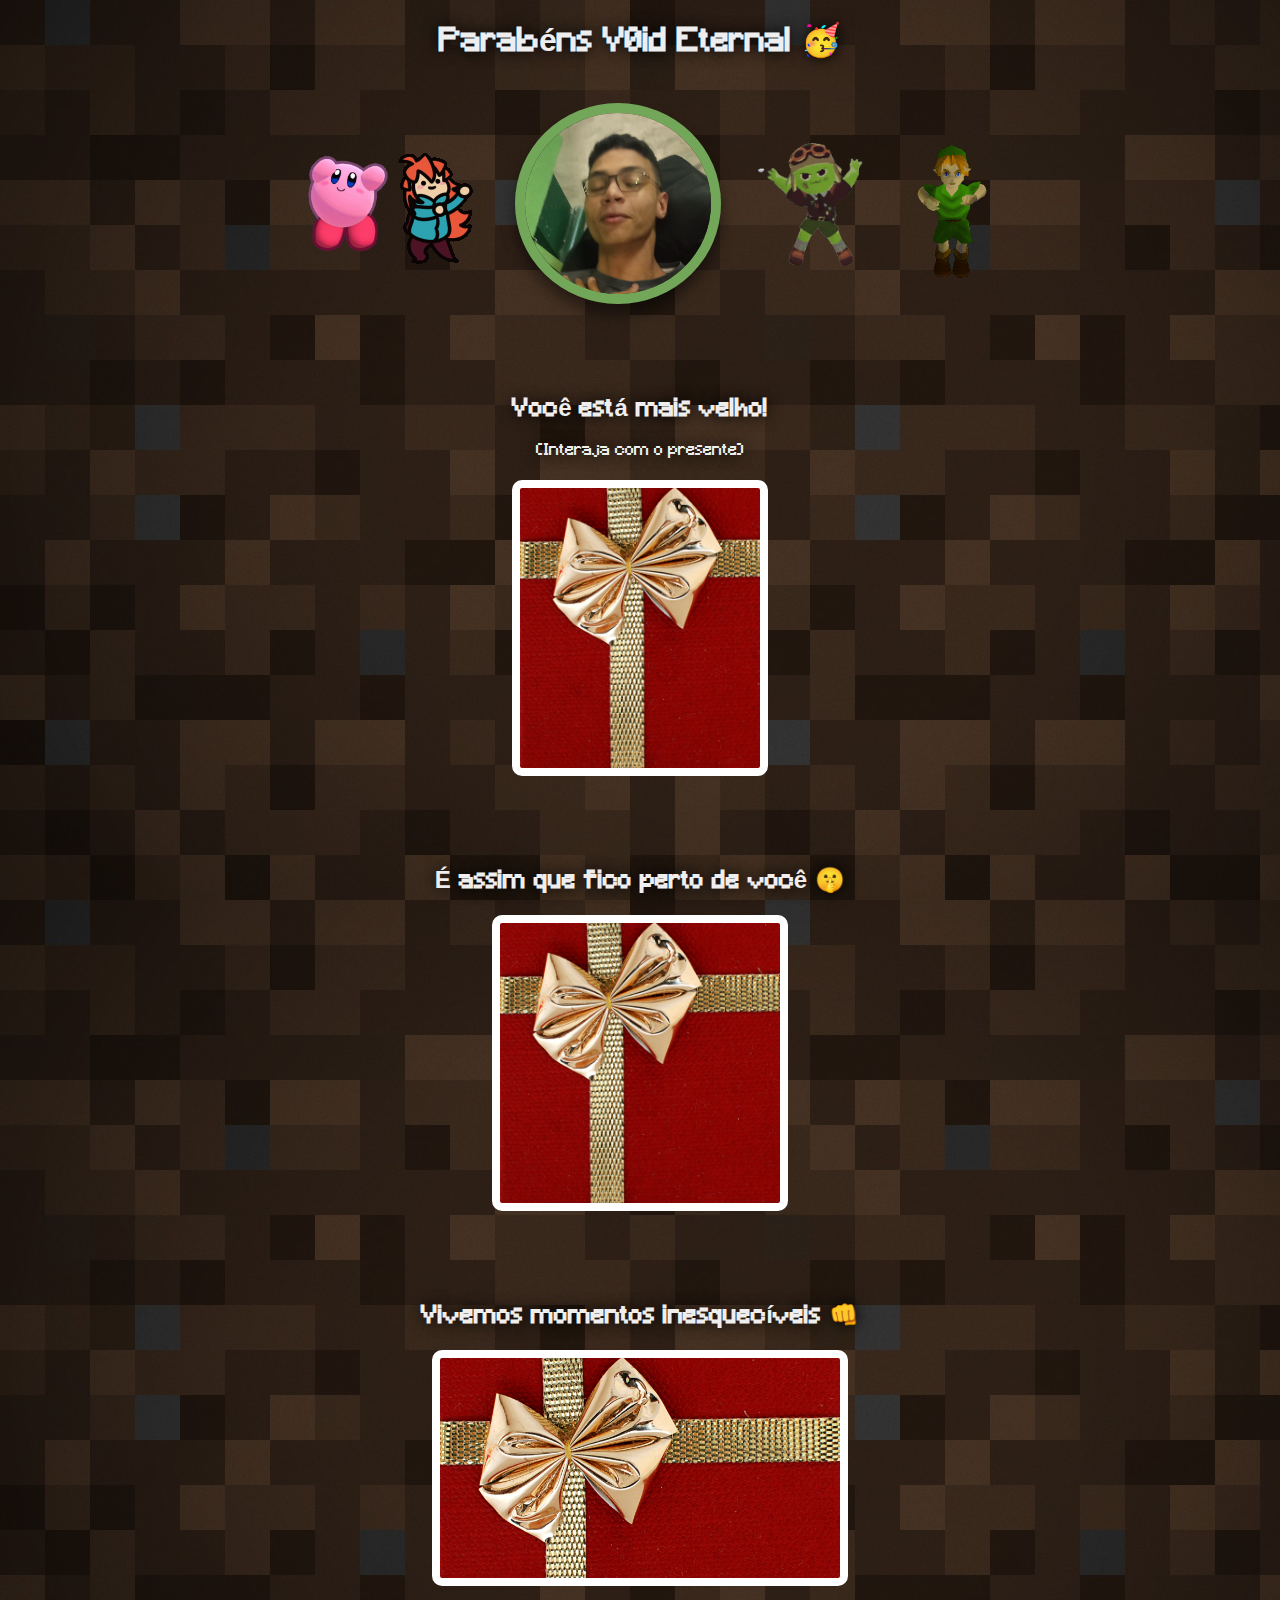
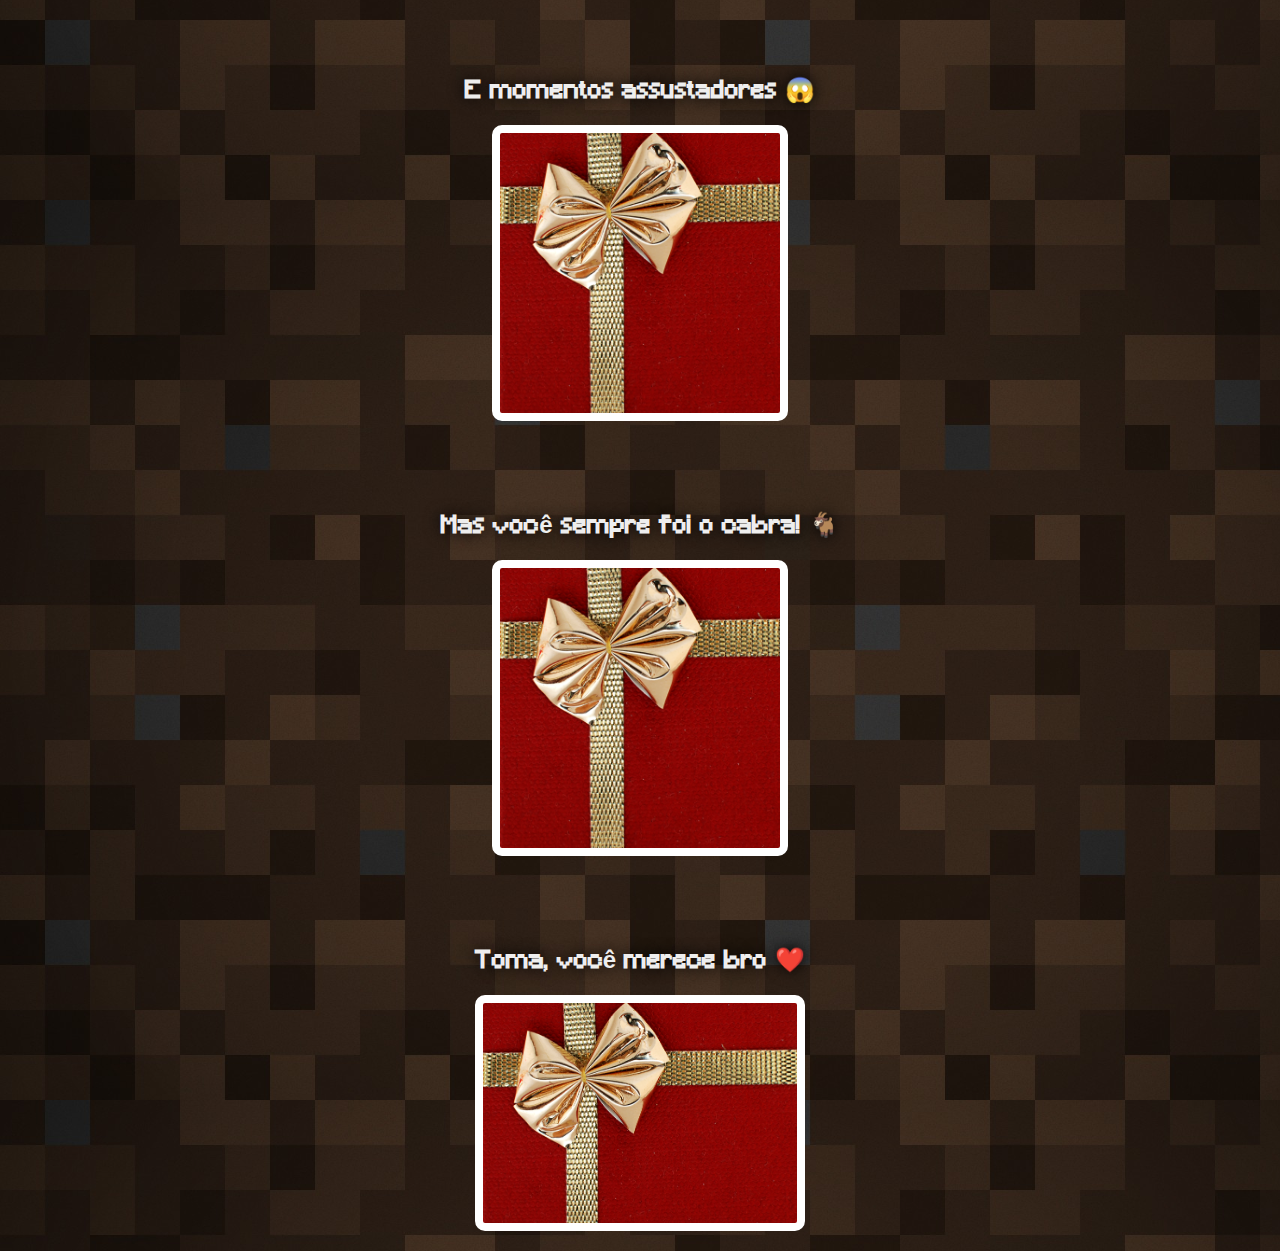
<file: index.html>
<!DOCTYPE html>
<html lang="pt-br">
  <head>
    <meta charset="UTF-8" />
    <meta name="viewport" content="width=device-width, initial-scale=1.0" />
    <link rel="stylesheet" href="styles.css" />
    <title>Aniversário do Enzo</title>
  </head>
  <body>
    <h1>Parabéns V0id Eternal 🥳</h1>
    <div id="avatar-section">
      <img class="fadeshow" src="gifs/kirby-dance.gif" width="100px" />
      <img src="gifs/dance.gif" />
      <img id="avatar" src="images/avatar.jpeg" />
      <img src="gifs/peak-dance.gif" width="150px" />
      <img class="fadeshow" src="gifs/zelda-dance.gif" width="100px" />
    </div>

    <div class="gift-section">
      <h2>Você está mais velho!</h2>
      <p>(Interaja com o presente)</p>
      <div class="gift-img" id="gift-img-congrats"></div>
    </div>

    <div class="gift-section">
      <h2>É assim que fico perto de você 🤫</h2>
      <div class="gift-img" id="gift-img-amazed"></div>
    </div>

    <div class="gift-section">
      <h2>Vivemos momentos inesquecíveis 👊</h2>
      <div class="gift-img" id="gift-img-moment"></div>
    </div>

    <div class="gift-section">
      <h2>E momentos assustadores 😱</h2>
      <div class="gift-img" id="gift-img-scary"></div>
    </div>

    <div class="gift-section">
      <h2>Mas você sempre foi o cabra! 🐐</h2>
      <div class="gift-img" id="gift-img-pet"></div>
    </div>

    <div class="gift-section">
      <h2>Toma, você merece bro ❤️</h2>
      <div class="gift-img" id="gift-img-flower"></div>
    </div>
  </body>
</html>
</file>
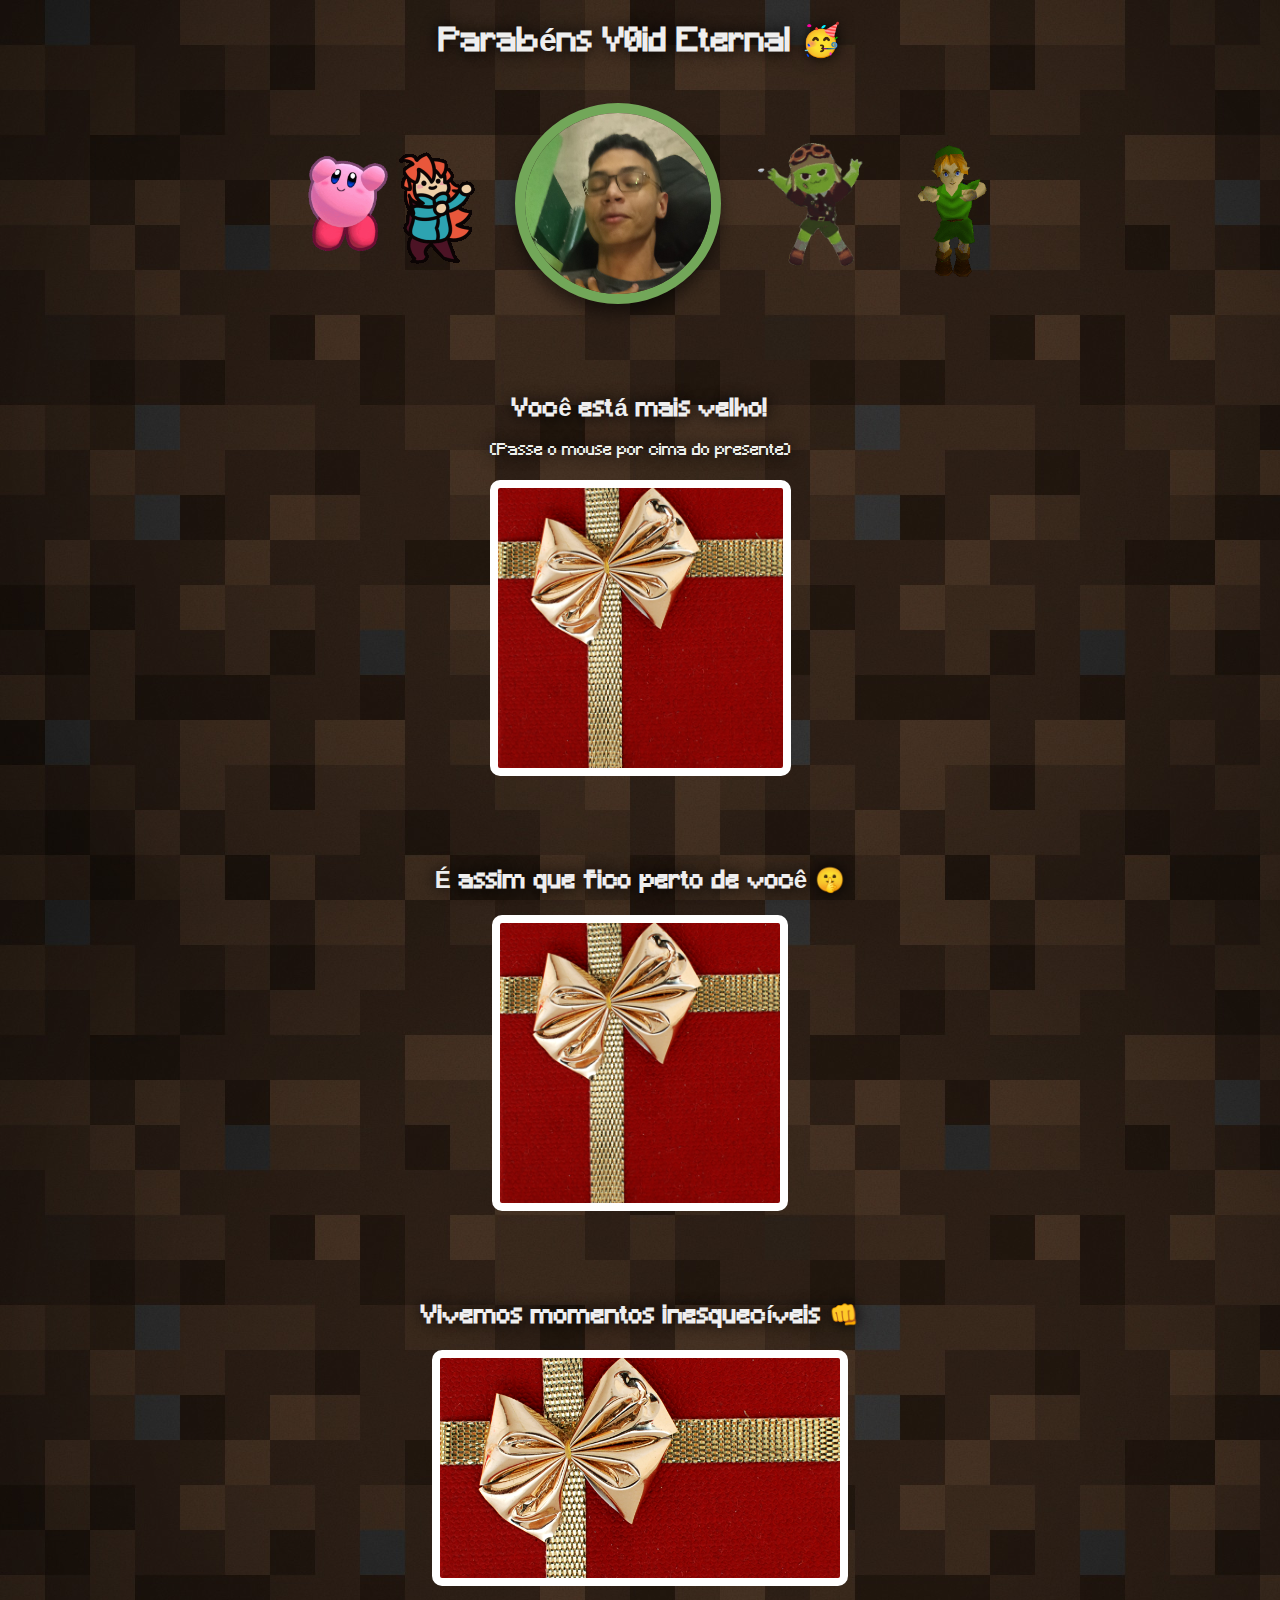
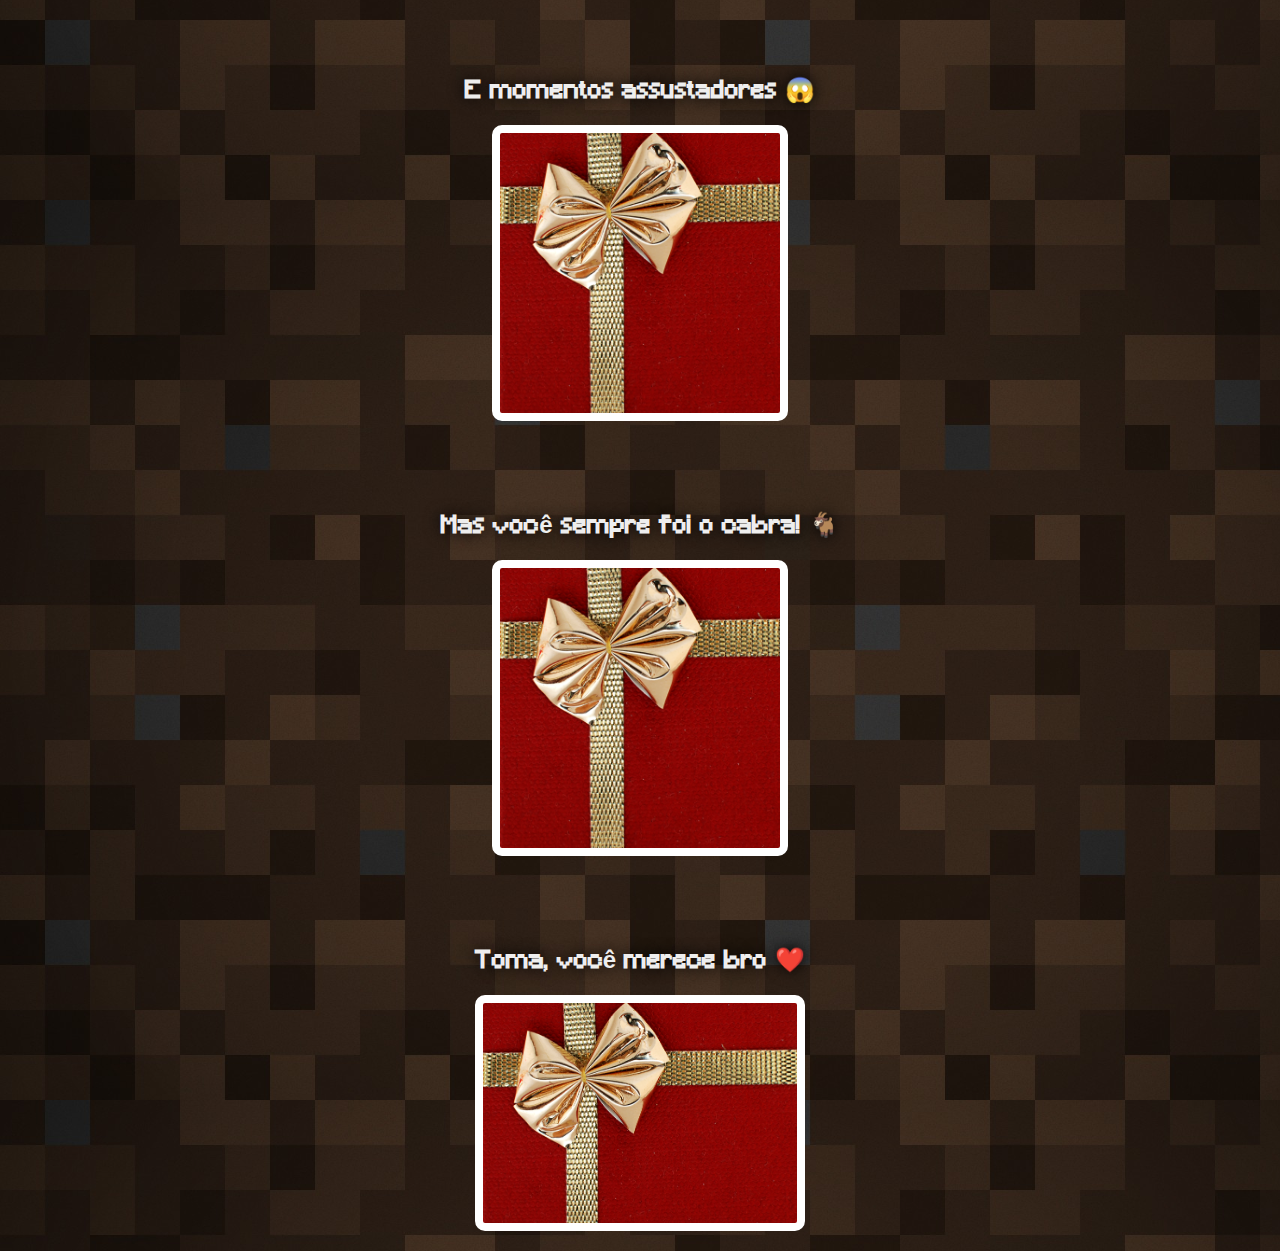
<file: main.html>
<!DOCTYPE html>
<html lang="pt-br">
  <head>
    <meta charset="UTF-8" />
    <meta name="viewport" content="width=device-width, initial-scale=1.0" />
    <link rel="stylesheet" href="styles.css" />
    <title>Aniversário do Enzo</title>
  </head>
  <body>
    <h1>Parabéns V0id Eternal 🥳</h1>
    <div id="avatar-section">
      <img src="gifs/kirby-dance.gif" width="100px" />
      <img src="gifs/dance.gif" />
      <img id="avatar" src="images/avatar.jpeg" />
      <img src="gifs/peak-dance.gif" width="150px" />
      <img src="gifs/zelda-dance.gif" width="100px" />
    </div>

    <div class="gift-section">
      <h2>Você está mais velho!</h2>
      <p>(Passe o mouse por cima do presente)</p>
      <div class="gift-img" id="gift-img-congrats"></div>
    </div>

    <div class="gift-section">
      <h2>É assim que fico perto de você 🤫</h2>
      <div class="gift-img" id="gift-img-amazed"></div>
    </div>

    <div class="gift-section">
      <h2>Vivemos momentos inesquecíveis 👊</h2>
      <div class="gift-img" id="gift-img-moment"></div>
    </div>

    <div class="gift-section">
      <h2>E momentos assustadores 😱</h2>
      <div class="gift-img" id="gift-img-scary"></div>
    </div>

    <div class="gift-section">
      <h2>Mas você sempre foi o cabra! 🐐</h2>
      <div class="gift-img" id="gift-img-pet"></div>
    </div>

    <div class="gift-section">
      <h2>Toma, você merece bro ❤️</h2>
      <div class="gift-img" id="gift-img-flower"></div>
    </div>
  </body>
</html>
</file>
<file: styles.css>
@font-face {
  src: url("Minecraft.ttf");
  font-family: Minecraft;
}

body {
  display: flex;
  margin: 0 auto;
  flex-direction: column;
  align-items: center;
  font-family: Minecraft, Verdana, Geneva, Tahoma, sans-serif;
  background-image: url("images/minecraft-dirt.jpg");
  background-size: cover;
  height: 100vh;
}

#avatar {
  margin: 0 20px 0 40px;
  border: 10px solid #72a759;
  border-radius: 50%;
  min-width: 150px;
  width: 15%;
  box-shadow: 0 10px 15px #00000075; 
}

h1, h2, p {
  color: #eee;
  text-shadow: 0 0 15px black;
}

#avatar-section {
  margin: 20px;
  display: flex;
  justify-content: center;
  align-items: center;
}

.gift-section {
  margin-top: 50px;
  text-align: center;
}

.gift-img {
  background-image: url("images/gift-cover.png");
  background-size: cover;
  margin: 20px auto;
  max-width: 400px;
  height: 280px;
  border: 8px solid white;
  border-radius: 10px;
}

.gift-img:hover {
  cursor: none;
}

#gift-img-congrats:hover {
  background-image: url("gifs/congrats.gif");
  
}

#gift-img-moment {
  height: 220px;
}

#gift-img-moment:hover {
  background-image: url("images/inesquecivel.jpeg");
}

#gift-img-amazed {
  width: 280px;
}

#gift-img-amazed:hover {
  background-image: url("gifs/edu.gif");
}

#gift-img-flower {
  height: 220px;
}

#gift-img-flower:hover {
  background-image: url("gifs/flower.gif");
}

#gift-img-scary {
  width: 280px;
}

#gift-img-scary:hover {
  background-image: url("images/assustadores.jpeg");
}

#gift-img-pet {
  width: 280px;
}

#gift-img-pet:hover {
  background-image: url("gifs/petpet.gif");
}
</file>
